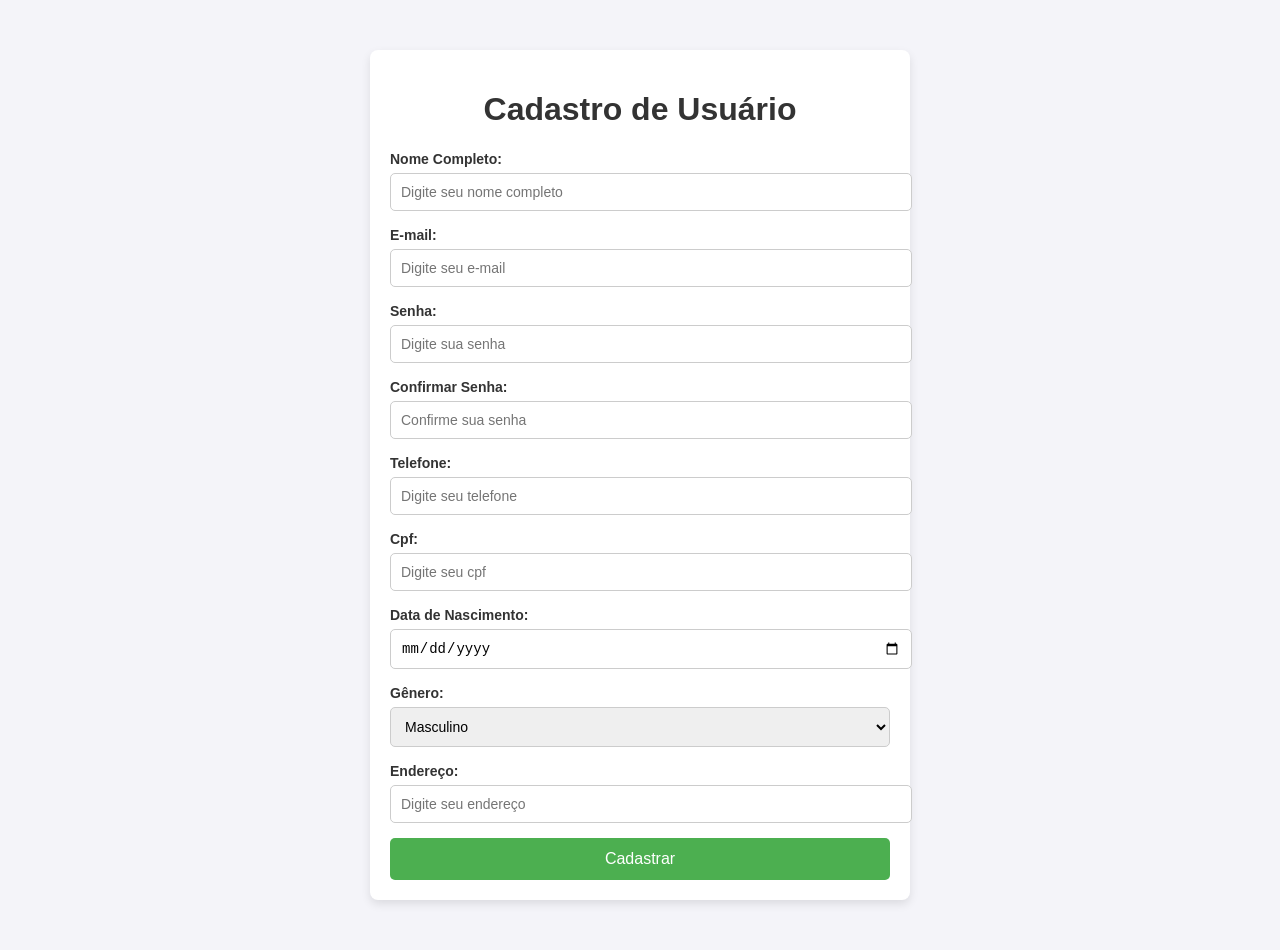
<file: scm/index.html>
<!DOCTYPE html>
<html lang="pt-br">
<head>
    <meta charset="UTF-8">
    <meta name="viewport" content="width=device-width, initial-scale=1.0">
    <title>Cadastro de Usuário</title>
    <link rel="stylesheet" href="style.css">
</head>
<body>
    <div class="container">
        <h1>Cadastro de Usuário</h1>
        <form action="#" method="POST" class="formulario-cadastro">
            <div class="campo">
                <label for="nome">Nome Completo:</label>
                <input type="text" id="nome" name="nome" required placeholder="Digite seu nome completo">
            </div>
            <div class="campo">
                <label for="email">E-mail:</label>
                <input type="email" id="email" name="email" required placeholder="Digite seu e-mail">
            </div>
            <div class="campo">
                <label for="senha">Senha:</label>
                <input type="password" id="senha" name="senha" required placeholder="Digite sua senha">
            </div>
            <div class="campo">
                <label for="confirmar-senha">Confirmar Senha:</label>
                <input type="password" id="confirmar-senha" name="confirmar-senha" required placeholder="Confirme sua senha">
            </div>
            <div class="campo">
                <label for="telefone">Telefone:</label>
                <input type="tel" id="telefone" name="telefone" required placeholder="Digite seu telefone">
            </div>
            <div class="campo">
                <label for="cpf">Cpf:</label>
                <input type="number" id="cpf" name="cpf" required placeholder="Digite seu cpf">
            </div>
            <div class="campo">
                <label for="data-nascimento">Data de Nascimento:</label>
                <input type="date" id="data-nascimento" name="data-nascimento" required>
            </div>
            <div class="campo">
                <label for="genero">Gênero:</label>
                <select id="genero" name="genero">
                    <option value="masculino">Masculino</option>
                    <option value="feminino">Feminino</option>
                    <option value="outro">Outro</option>
                </select>
            </div>
            <div class="campo">
                <label for="endereco">Endereço:</label>
                <input type="text" id="endereco" name="endereco" required placeholder="Digite seu endereço">
            </div>
            <button type="submit" class="btn-submit">Cadastrar</button>
        </form>
    </div>
</body>
</html>
</file>
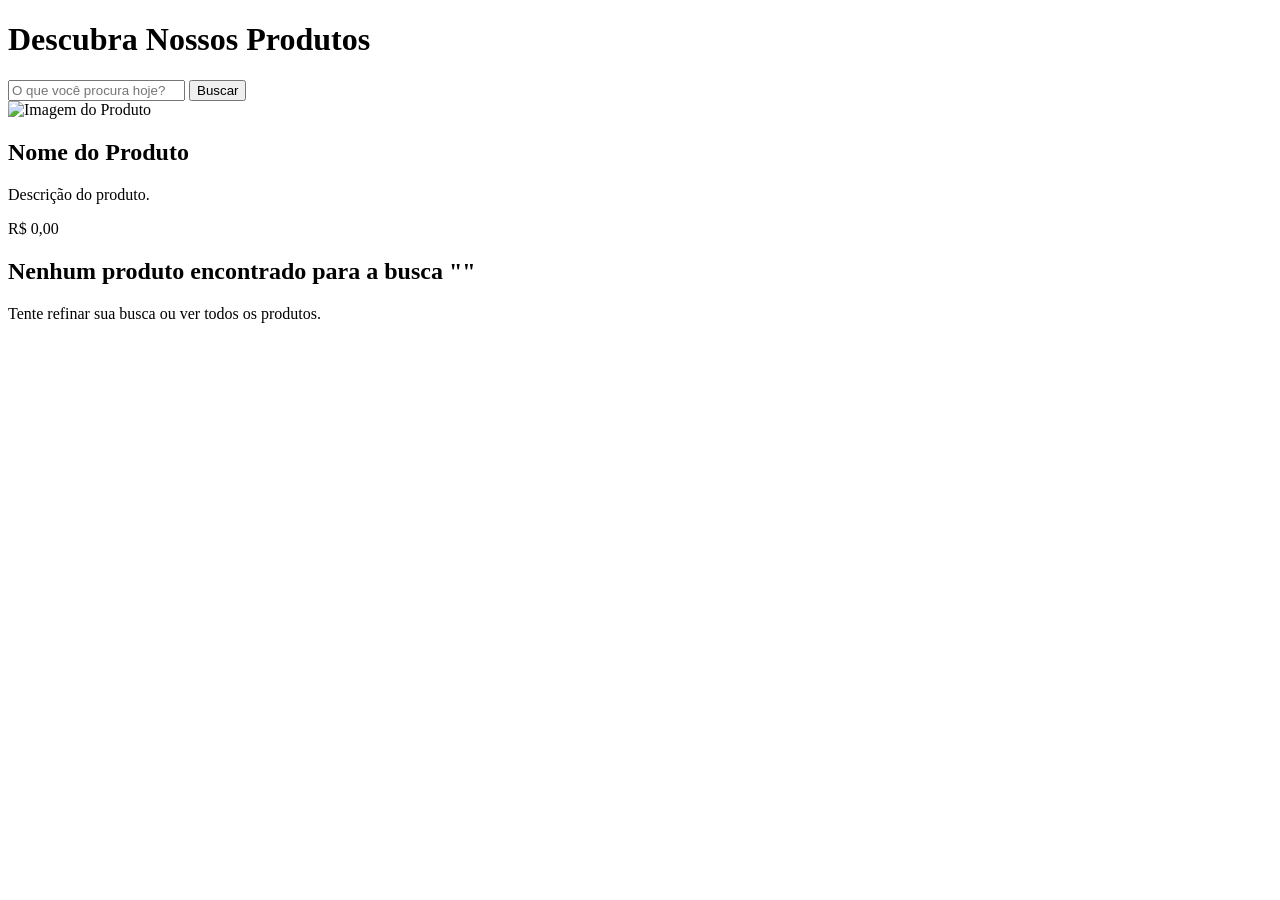
<file: mvc/target/classes/templates/index.html>
<!DOCTYPE html>
<html lang="pt-br" xmlns:th="http://www.thymeleaf.org">
<head>
    <meta charset="UTF-8">
    <meta name="viewport" content="width=device-width, initial-scale=1.0">
    <title>Catálogo de Produtos</title>
    <link rel="stylesheet" th:href="@{/style.css}">
</head>
<body>

<div class="container">
    <h1>Descubra Nossos Produtos</h1>

    <form class="search-form" th:action="@{/pagina}" method="get">
        <input class="search-input" type="text" name="q" placeholder="O que você procura hoje?" th:value="${query}">
        <button class="search-button" type="submit">Buscar</button>
    </form>

    <div class="product-grid">
        <div class="product-card" th:each="produto : ${produtos}">
            <img class="product-image" th:src="${produto.imagemUrl}" alt="Imagem do Produto">
            <div class="product-content">
                <h2 class="product-name" th:text="${produto.nome}">Nome do Produto</h2>
                <p class="product-description" th:text="${produto.descricao}">Descrição do produto.</p>
                <div class="product-price" th:text="${'R$ ' + #numbers.formatDecimal(produto.preco, 1, 'POINT', 2, 'COMMA')}">R$ 0,00</div>
            </div>
        </div>
    </div>

    <div th:if="${produtos.isEmpty()}" class="no-results">
        <h2>Nenhum produto encontrado para a busca "<span th:text="${query}"></span>"</h2>
        <p>Tente refinar sua busca ou <a th:href="@{/pagina}">ver todos os produtos</a>.</p>
    </div>

</div>

</body>
</html>
</file>
<file: scm/style.css>
/* Estilos gerais para o body */
body {
    font-family: Arial, sans-serif;
    background-color: #f4f4f9;
    margin: 0;
    padding: 0;
}

/* Container principal */
.container {
    max-width: 500px;
    margin: 50px auto;
    padding: 20px;
    background-color: #ffffff;
    border-radius: 8px;
    box-shadow: 0 4px 10px rgba(0, 0, 0, 0.1);
}

/* Estilo do título */
h1 {
    text-align: center;
    color: #333;
}

/* Estilo do formulário */
.formulario-cadastro {
    display: flex;
    flex-direction: column;
}

/* Estilo dos campos do formulário */
.campo {
    margin-bottom: 15px;
}

.campo label {
    font-size: 14px;
    font-weight: bold;
    color: #333;
}

.campo input, .campo select {
    width: 100%;
    padding: 10px;
    border: 1px solid #ccc;
    border-radius: 5px;
    font-size: 14px;
    margin-top: 5px;
}

/* Estilo do botão de submit */
.btn-submit {
    background-color: #4CAF50;
    color: white;
    padding: 12px;
    border: none;
    border-radius: 5px;
    cursor: pointer;
    font-size: 16px;
    transition: background-color 0.3s;
}

/* Efeito ao passar o mouse sobre o botão */
.btn-submit:hover {
    background-color: #45a049;
}
</file>
